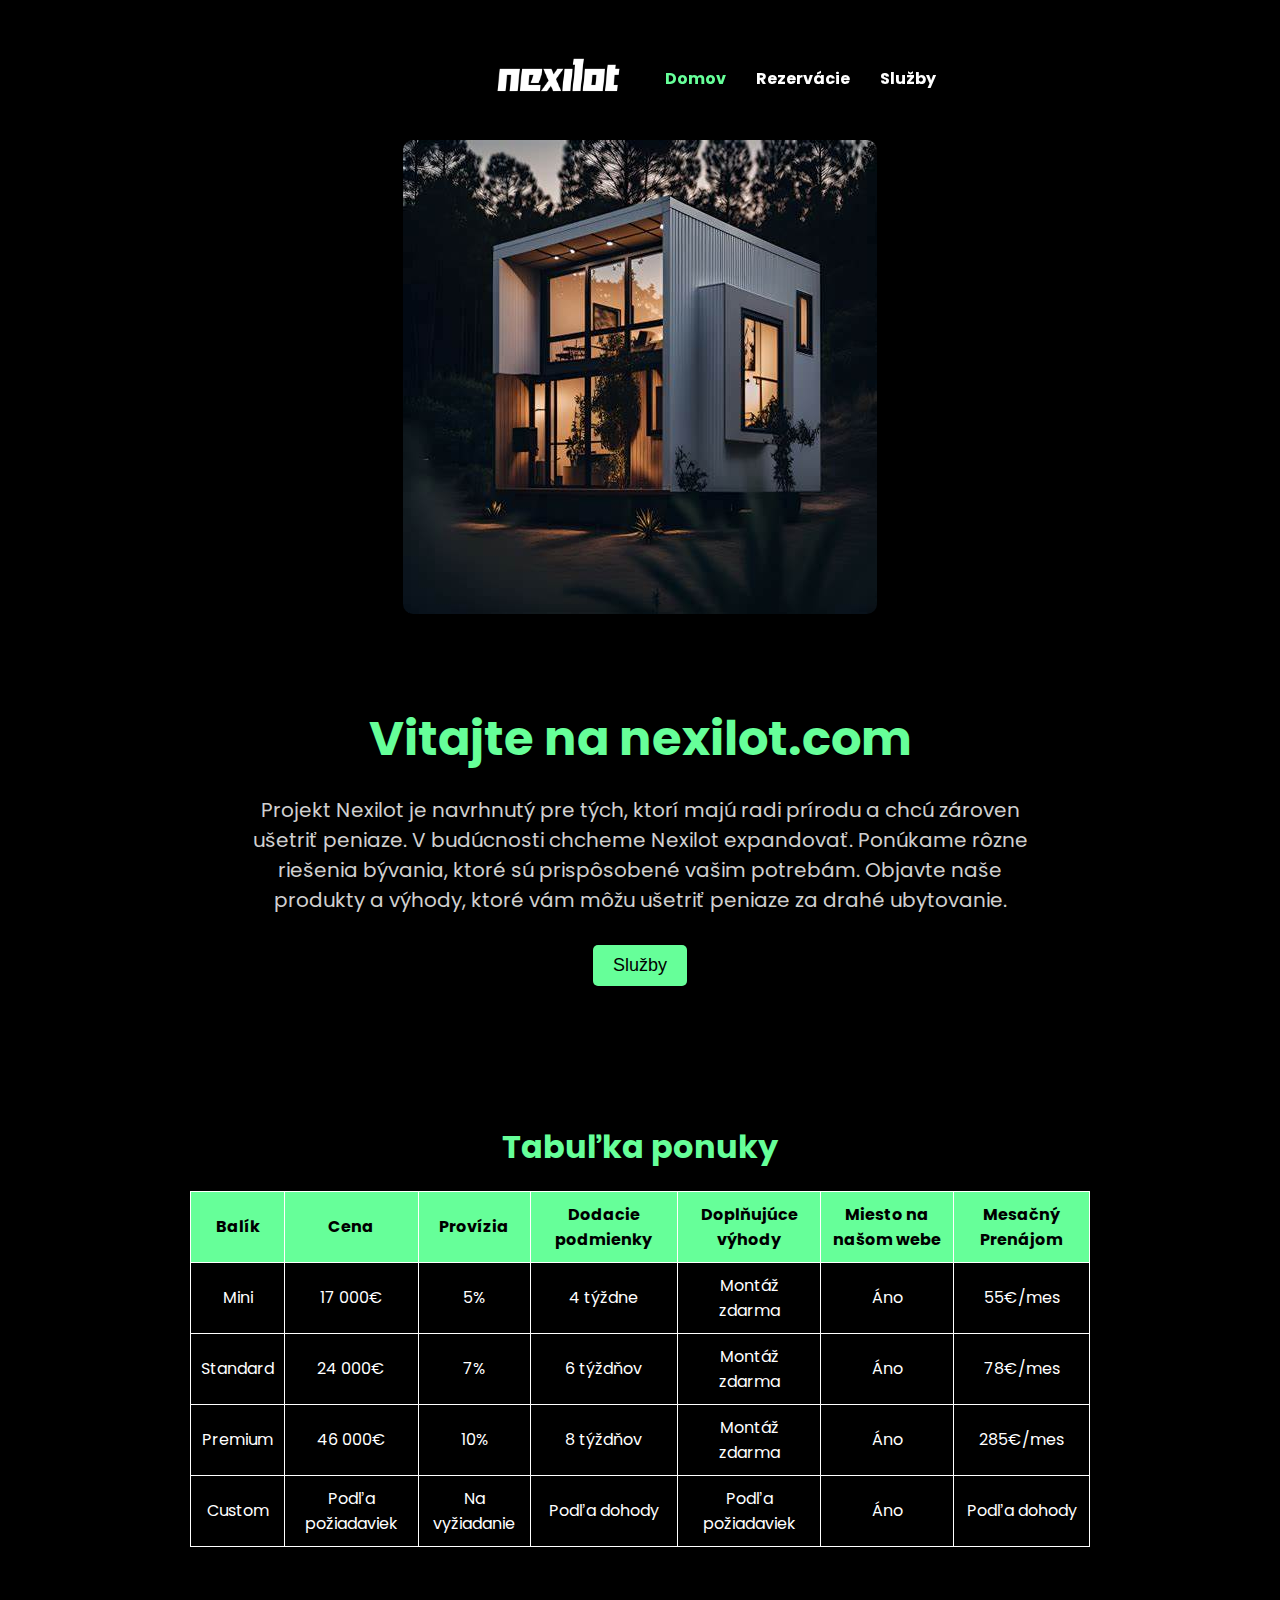
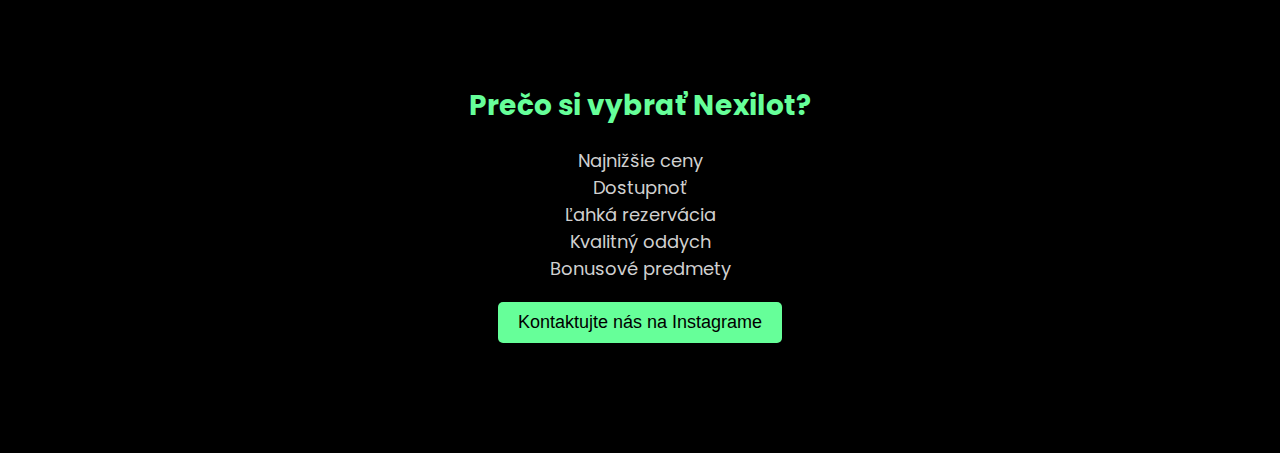
<file: index.html>
<!DOCTYPE html>
<html lang="sk">

<head>
    <meta charset="UTF-8">
    <meta name="viewport" content="width=device-width, initial-scale=1.0">
    <title>Nexilot</title>
    <link rel="icon" type="image/x-icon" href="/images/profilovka.png">
    <style>
        @import url('https://fonts.googleapis.com/css2?family=Poppins:wght@400;500;600;700&display=swap');

        /* Všeobecné štýly */
        body {
            font-family: 'Poppins', sans-serif;
            margin: 0;
            padding: 0;
            background: linear-gradient(180deg, #000000, #000000);
            color: #fff;
            scroll-behavior: smooth;
        }

/* Navigačný panel */
header {
    background-color: rgba(0, 0, 0, 0);
    padding: 15px 20px;
    position: fixed;
    width: 80%;
    top: 0;
    left: 0;
    z-index: 1000;
    box-shadow: 0 2px 8px rgba(0, 0, 0, 0);
    box-sizing: border-box; /* Zabezpečuje, že padding a border sú zahrnuté v šírke */
}

.header-content {
    display: flex;
    align-items: center;
    justify-content: space-between;
    max-width: 120px; /* Nastaví maximálnu šírku hlavičky */
    margin: 0 auto; /* Umiestni hlavičku do stredu */
    width: 100%; /* Uistíme sa, že hlavička má 100% šírku */
    box-sizing: border-box; /* Zabezpečuje, že padding a border sú zahrnuté v šírke */
}

.nav-logo {
    margin-left: auto; /* Posúva logo k pravému okraju */
}

.nav-logo img {
    height: 120px;
}

.nav-menu {
    display: flex;
    gap: 30px;
    margin: 0;
}

.nav-menu a {
    color: #fff;
    text-decoration: none;
    font-weight: bold;
    font-size: 16px;
    transition: color 0.3s;
}

.nav-menu a:hover,
.nav-menu a.active {
    color: #66ff99;
}

.nav-button .btn {
    display: none;
    padding: 10px 20px;
    background-color: transparent;
    border: 2px solid #fff;
    color: #fff;
    border-radius: 5px;
    cursor: pointer;
    transition: background-color 0.3s, border-color 0.3s;
}

.nav-button .btn:hover {
    background-color: #66ff99;
    border-color: #66ff99;
}


        /* Hlavný obsah */
        main {
            padding: 140px 20px 20px; /* Zväčšené padding-top, aby sa zarátali hlavička a obrázok */
            max-width: 1200px;
            margin: 0 auto;
        }

        .hero-image {
            text-align: center;
            margin-bottom: 40px; /* Medzera pod obrázkom */
        }

        .hero-image img {
            max-width: 100%;
            height: auto;
            border-radius: 10px;
            box-shadow: 0 4px 8px rgba(0, 0, 0, 0.3);
        }

        .hero-section {
            text-align: center;
            padding: 50px 20px;
            background-color: rgba(0, 0, 0, 0);
            border-radius: 10px;
            margin-bottom: 40px;
            animation: fadeIn 1.5s ease-in-out;
        }

        .hero-section h1 {
            font-size: 48px;
            margin-bottom: 20px;
            color: #66ff99;
        }

        .hero-section p {
            font-size: 20px;
            max-width: 800px;
            margin: 0 auto;
            color: #d0d0d0;
        }

        .hero-section button {
            margin-top: 30px;
            background-color: #66ff99;
            color: #000;
            padding: 10px 20px;
            border: none;
            border-radius: 5px;
            font-size: 18px;
            cursor: pointer;
            transition: background-color 0.3s;
        }

        .hero-section button:hover {
            background-color: #55cc88;
        }

        .commissions-table-section {
            padding: 20px;
            margin-top: 20px;
            background-color: rgba(0, 0, 0, 0.6);
            border-radius: 10px;
            animation: fadeInUp 1.5s ease-in-out;
        }

        .commissions-table-section h2 {
            text-align: center;
            font-size: 32px;
            margin-bottom: 20px;
            color: #66ff99;
        }

        .commissions-table-section table {
            width: 100%;
            max-width: 900px;
            margin: 0 auto;
            border-collapse: collapse;
            font-family: 'Poppins', sans-serif;
        }

        .commissions-table-section th,
        .commissions-table-section td {
            padding: 10px;
            border: 1px solid #fff;
            text-align: center;
        }

        .commissions-table-section thead {
            background-color: #66ff99;
            color: #000;
        }

        .commissions-table-section tbody {
            background-color: rgba(255, 255, 255, 0);
        }

        /* Referencie a výzva na akciu */
        .call-to-action {
            text-align: center;
            padding: 50px 20px;
            margin-top: 40px;
            background-color: rgba(0, 0, 0, 0.8);
            border-radius: 10px;
            animation: fadeInUp 2s ease-in-out;
        }

        .call-to-action h3 {
            font-size: 28px;
            margin-bottom: 20px;
            color: #66ff99;
        }

        .call-to-action p {
            font-size: 18px;
            max-width: 800px;
            margin: 0 auto;
            color: #d0d0d0;
        }

        .call-to-action button {
            margin-top: 20px;
            background-color: #66ff99;
            color: #000;
            padding: 10px 20px;
            border: none;
            border-radius: 5px;
            font-size: 18px;
            cursor: pointer;
            transition: background-color 0.3s;
        }

        .call-to-action button:hover {
            background-color: #55cc88;
        }

        /* Animácie */
        @keyframes fadeIn {
            from {
                opacity: 0;
            }

            to {
                opacity: 1;
            }
        }

        @keyframes fadeInUp {
            from {
                opacity: 0;
                transform: translateY(20px);
            }

            to {
                opacity: 1;
                transform: translateY(0);
            }
        }

        /* Mobilné štýly */
        @media (max-width: 768px) {
            .nav-menu {
                display: none;
                flex-direction: column;
                position: fixed;
                top: 80px;
                right: 0;
                background: #00224400;
                width: 80%;
                height: calc(100% - 80px);
                padding: 20px;
                box-shadow: 0 2px 5px rgba(0, 0, 0, 0);
            }

            .nav-menu.active {
                display: flex;
            }

            .nav-menu a {
                margin: 10px 0;
                text-align: center;
            }

            .nav-button .btn {
                display: block;
            }

            .hero-section h1 {
                font-size: 32px;
            }

            .hero-section p {
                font-size: 16px;
            }

            .commissions-table-section h2 {
                font-size: 24px;
            }

            .commissions-table-section table {
                font-size: 14px;
            }

            .call-to-action h3 {
                font-size: 22px;
            }

            .call-to-action p {
                font-size: 16px;
            }
        }
    </style>
</head>

<body>
    <header>
        <div class="header-content">
            <div class="nav-logo">
                <img src="images/nexilotlogo.png" alt="Nexilot Logo">
            </div>
            <div class="nav-menu" id="navMenu">
                <a href="index.html" class="active">Domov</a>
                <a href="rezervacie.html">Rezervácie</a>
                <a href="sluzby.html">Služby</a>
            </div>
            <div class="nav-button">
                <button class="btn" onclick="toggleMenu()">Menu</button>
            </div>
        </div>
    </header>

    <main>
        <!-- Sekcia pre obrázok -->
        <section class="hero-image">
            <img src="images/domcek.jpg" alt="Popis obrázku">
    
        <section class="hero-section">
            <h1>Vitajte na nexilot.com</h1>
            <p>Projekt Nexilot je navrhnutý pre tých, ktorí majú radi prírodu a chcú zároven ušetriť peniaze. V budúcnosti chcheme Nexilot expandovať.  Ponúkame rôzne riešenia bývania, ktoré sú prispôsobené vašim potrebám. Objavte naše produkty a výhody, ktoré vám môžu ušetriť peniaze za drahé ubytovanie.</p>
            <a href="sluzby.html">
                <button>Služby</button>
              </a>
        </section>

        <!-- Sekcia pre tabuľku provízií -->
        <section class="commissions-table-section">
            <h2>Tabuľka ponuky</h2>
            <table>
                <thead>
                    <tr>
                        <th>Balík</th>
                        <th>Cena</th>
                        <th>Provízia</th>
                        <th>Dodacie podmienky</th>
                        <th>Doplňujúce výhody</th>
                        <th>Miesto na našom webe</th>
                        <th>Mesačný Prenájom</th>
                    </tr>
                </thead>
                <tbody>
                    <tr>
                        <td>Mini</td>
                        <td>17 000€</td>
                        <td>5%</td>
                        <td>4 týždne</td>
                        <td>Montáž zdarma</td>
                        <td>Áno</td>
                        <td>55€/mes</td>
                    </tr>
                    <tr>
                        <td>Standard</td>
                        <td>24 000€</td>
                        <td>7%</td>
                        <td>6 týždňov</td>
                        <td>Montáž zdarma</td>
                        <td>Áno</td>
                        <td>78€/mes</td>
                    </tr>
                    <tr>
                        <td>Premium</td>
                        <td>46 000€</td>
                        <td>10%</td>
                        <td>8 týždňov</td>
                        <td>Montáž zdarma</td>
                        <td>Áno</td>
                        <td>285€/mes</td>
                    </tr>
                    <tr>
                        <td>Custom</td>
                        <td>Podľa požiadaviek</td>
                        <td>Na vyžiadanie</td>
                        <td>Podľa dohody</td>
                        <td>Podľa požiadaviek</td>
                        <td>Áno</td>
                        <td>Podľa dohody</td>
                    </tr>
                </tbody>
            </table>
        </section>

        <!-- Sekcia pre výzvu na akciu alebo referencie -->
        <section class="call-to-action">
            <h3>Prečo si vybrať Nexilot?</h3>
            <p>Najnižšie ceny</p>
            <p>Dostupnoť</p>
            <p>Ľahká rezervácia</p>
            <p>Kvalitný oddych</p>
            <p>Bonusové predmety</p>
            <a href="https://www.instagram.com/nexilot/">
                <button>Kontaktujte nás na Instagrame</button>
              </a>
        </section>
    </main>

    <script>
        function toggleMenu() {
            document.getElementById('navMenu').classList.toggle('active');
        }
    </script>
</body>

</html>
</file>
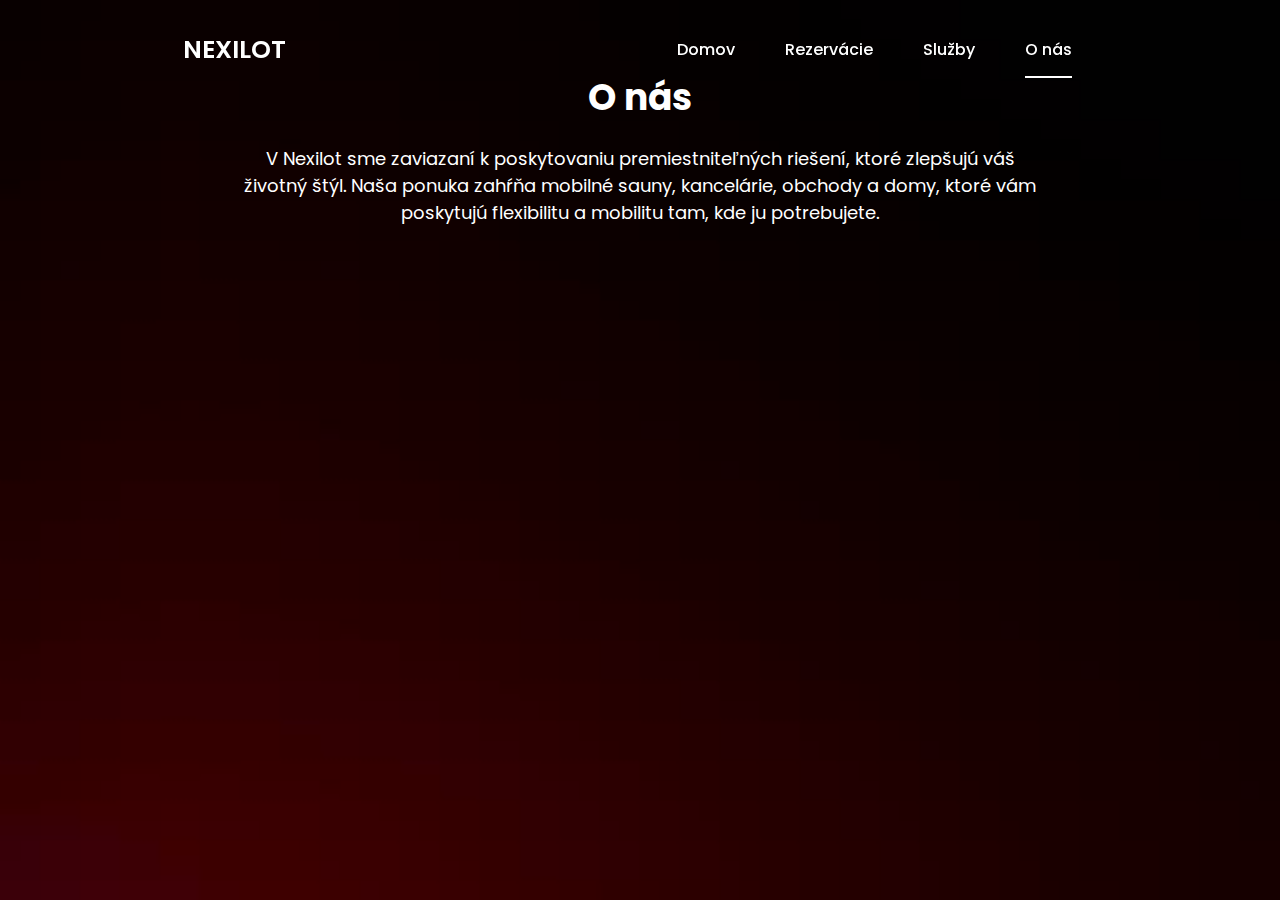
<file: onas.html>
<!DOCTYPE html>
<html lang="en">
<head>
    <meta charset="UTF-8">
    <meta name="viewport" content="width=device-width, initial-scale=1.0">
    <link href='https://unpkg.com/boxicons@2.1.4/css/boxicons.min.css' rel='stylesheet'>
    <title>Nexilot</title>
    <link rel="icon" type="image/x-icon" href="/images/profilovka.png">
    <style>
        @import url('https://fonts.googleapis.com/css2?family=Poppins:wght@400;500;600;700&display=swap');
        *{  
            margin: 0;
            padding: 0;
            box-sizing: border-box;
            font-family: 'Poppins', sans-serif;
        }
        body{
            background: url("images/8.jpg");
            color: #fff;
            background-size: cover;
            background-repeat: no-repeat;
            background-attachment: fixed;
            margin: 0;
            padding: 0;
        }
        .wrapper{
            display: flex;
            flex-direction: column;
            align-items: center;
            background: rgba(39, 39, 39, 0);
            padding: 20px;
        }
        .nav{
            position: fixed;
            top: 0;
            display: flex;
            justify-content: space-around;
            width: 100%;
            height: 100px;
            line-height: 100px;
            background: linear-gradient(rgba(39, 39, 39, 0), transparent);
            z-index: 100;
        }
        .nav-logo p{
            color: white;
            font-size: 25px;
            font-weight: 600;
        }
        .nav-menu ul{
            display: flex;
        }
        .nav-menu ul li{
            list-style-type: none;
        }
        .nav-menu ul li .link{
            text-decoration: none;
            font-weight: 500;
            color: #fff;
            padding-bottom: 15px;
            margin: 0 25px;
        }
        .link:hover, .active{
            border-bottom: 2px solid #fff;
        }
        .nav-button .btn{
            width: 130px;
            height: 40px;
            font-weight: 500;
            background: rgba(255, 255, 255, 0);
            border: none;
            border-radius: 30px;
            cursor: pointer;
            transition: .3s ease;
        }
        .btn:hover{
            background: rgba(255, 255, 255, 0);
        }
        #registerBtn{
            margin-left: 15px;
        }
        .btn.white-btn{
            background: rgba(255, 255, 255, 0);
        }
        .btn.btn.white-btn:hover{
            background: rgba(255, 255, 255, 0);
        }
        .nav-menu-btn{
            display: none;
        }

        /* Hero Section */
        .hero-section {
            display: flex;
            flex-direction: column;
            align-items: center;
            width: 100%;
            padding: 150px 0 50px 0; /* Padding top adjusted to 150px to avoid overlap with header */
        }
        .hero-images {
            display: flex;
            justify-content: center;
            gap: 20px;
            margin-bottom: 20px;
        }
        .hero-image {
            width: 45%;
            border-radius: 15px;
            overflow: hidden;
        }
        .hero-image img {
            width: 100%;
            height: auto;
            border-radius: 15px;
        }
        .hero-section h1 {
            font-size: 36px;
            color: #fff;
            margin-bottom: 20px;
        }
        .hero-section p {
            font-size: 18px;
            color: #fff;
            text-align: center;
            max-width: 800px;
        }

        /* About Us Section */
        .about-section {
            padding: 50px 0;
            text-align: center;
            color: #fff;
            width: 100%;
        }
        .about-section h2 {
            font-size: 36px;
            margin-bottom: 20px;
        }
        .about-section p {
            font-size: 18px;
            margin-bottom: 20px;
            max-width: 800px;
            margin: 0 auto 20px;
        }
    </style>
</head>
<body>
    <div class="wrapper">
        <nav class="nav">
            <div class="nav-logo">
                <p>NEXILOT</p>
            </div>
            <div class="nav-menu" id="navMenu">
                <ul>
                    <li><a href="index.html" class="link">Domov</a></li>
                    <li><a href="rezervacie.html" class="link">Rezervácie</a></li>
                    <li><a href="sluzby.html" class="link">Služby</a></li>
                    <li><a href="onas.html" class="link active">O nás</a></li>
                </ul>
            </div>
        </nav>

        <div class="about-section">
            <h2>O nás</h2>
            <p>
                V Nexilot sme zaviazaní k poskytovaniu premiestniteľných riešení, ktoré zlepšujú váš životný štýl. 
                Naša ponuka zahŕňa mobilné sauny, kancelárie, obchody a domy, ktoré vám poskytujú flexibilitu a mobilitu tam, kde ju potrebujete.
            </p>
        </div>

    </div>
</body>
</html>
</file>
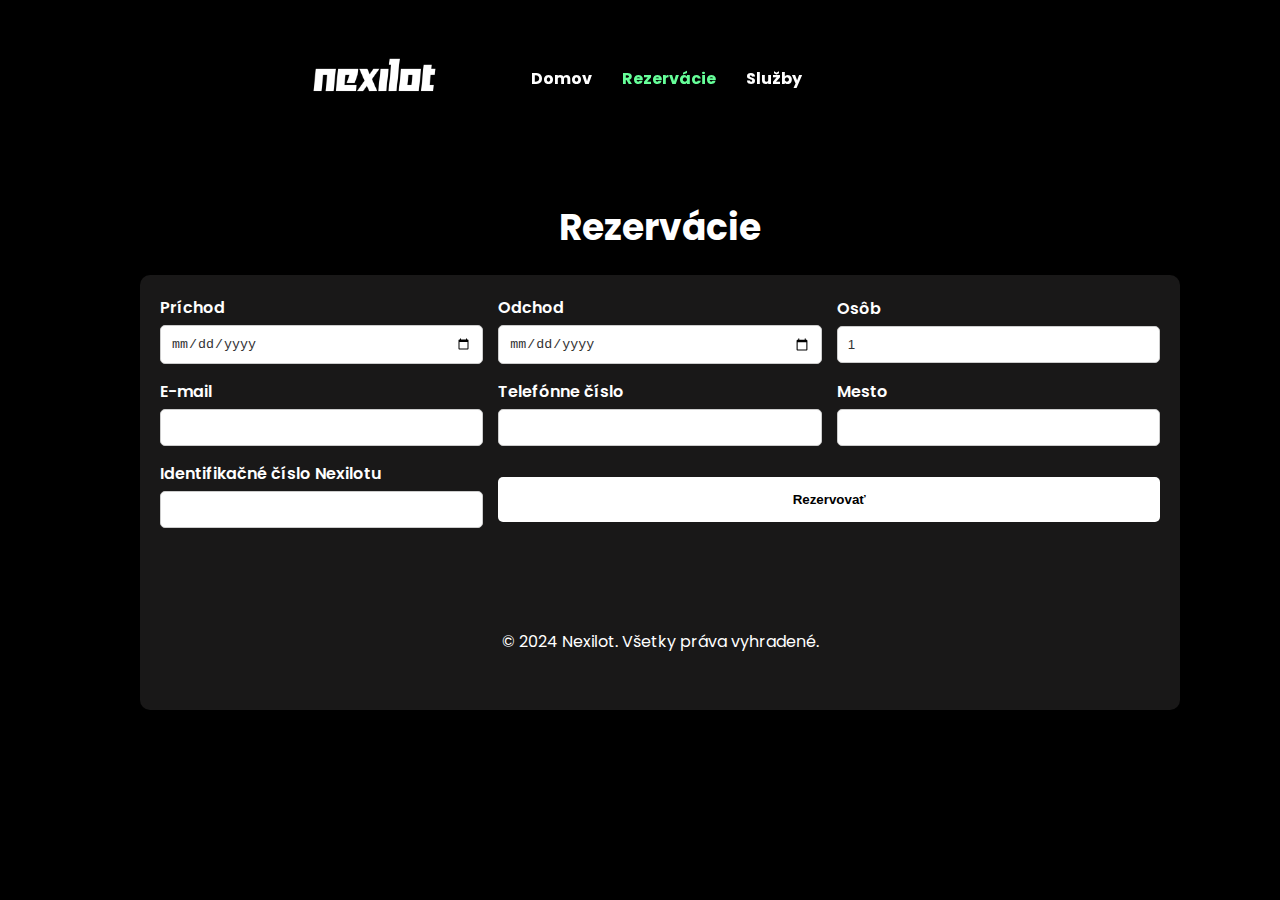
<file: rezervacie.html>
<!DOCTYPE html>
<html lang="sk">
<head>
    <meta charset="UTF-8">
    <meta name="viewport" content="width=device-width, initial-scale=1.0">
    <title>Nexilot</title>
    <style>
        @import url('https://fonts.googleapis.com/css2?family=Poppins:wght@400;500;600;700&display=swap');

        /* Všeobecné štýly */
        body {
            font-family: 'Poppins', sans-serif;
            margin: 0;
            padding: 0;
            background: linear-gradient(180deg, #000000, #000000);
            color: #fff;
            scroll-behavior: smooth;
        }

        /* Navigačný panel */
header {
    background-color: #00000000;
    padding: 15px 20px;
    position: fixed;
    width: 65%;
    top: 0;
    left: 0;
    z-index: 1000;
    box-shadow: 0 2px 8px rgba(0, 0, 0, 0);
}

.header-content {
    display: flex;
    align-items: center;
    justify-content: center; /* Zabezpečí centrovanie obsahu */
    gap: 50px; /* Medzera medzi logom a navigačným menu */
}

.nav-logo img {
    height: 120px;
}

.nav-menu {
    display: flex;
    gap: 30px;
    margin: 0;
}

.nav-menu a {
    color: #fff;
    text-decoration: none;
    font-weight: bold;
    font-size: 16px;
    transition: color 0.3s;
}
.nav-menu a:hover,
.nav-menu a.active {
    color: #66ff99;
}

        .nav-button .btn {
            display: none;
            padding: 10px 20px;
            background-color: transparent;
            border: 2px solid #fff;
            color: #fff;
            border-radius: 5px;
            cursor: pointer;
            transition: background-color 0.3s, border-color 0.3s;
        }

        .nav-button .btn:hover {
            background-color: #005580;
            border-color: #66ff99;
        }

        /* Hlavný obsah */
        main {
            padding: 100px 20px 20px;
        }

        .container {
            display: flex;
            flex-wrap: wrap;
            justify-content: center;
            align-items: center;
            min-height: 80vh;
            padding: 20px;
        }

        .product {
            display: flex;
            flex-wrap: wrap;
            gap: 20px;
            align-items: flex-start;
            background-color: rgba(255, 255, 255, 0.1);
            padding: 20px;
            border-radius: 10px;
            max-width: 1200px;
            width: 100%;
        }

        .product img {
            width: 100%;
            max-width: 400px;
            border-radius: 10px;
            box-shadow: 0 4px 8px rgba(0, 0, 0, 0.2);
        }

        .product-details {
            flex: 1;
            max-width: 500px;
        }

        .product h1 {
            margin-top: 0;
            font-size: 28px;
        }

        .product-price {
            font-size: 22px;
            color: #66ff99;
            margin-bottom: 20px;
        }

        .variant-selection {
            display: flex;
            gap: 10px;
            margin: 20px 0;
            flex-wrap: wrap;
        }

        .variant-selection img {
            width: 70px;
            cursor: pointer;
            border: 2px solid transparent;
            border-radius: 5px;
            transition: border-color 0.3s;
        }

        .variant-selection img.selected {
            border-color: #66ff99;
        }

        .specifications {
            margin: 20px 0;
        }

        .spec-row {
            display: flex;
            justify-content: space-between;
            padding: 5px 0;
        }

        .button {
            background-color: #009933;
            color: #fff;
            padding: 10px 20px;
            border: none;
            border-radius: 5px;
            cursor: pointer;
            font-size: 16px;
            transition: background-color 0.3s;
        }

        .button:hover {
            background-color: #66cc33;
        }

        /* Sekcia pre tabuľku */
        .commissions-table-section {
            padding: 20px;
            margin-top: 40px;
        }

        .commissions-table-section h2 {
            text-align: center;
            font-size: 24px;
            margin-bottom: 20px;
        }

        .commissions-table-section table {
            width: 100%;
            max-width: 800px;
            margin: 0 auto;
            border-collapse: collapse;
            font-family: 'Poppins', sans-serif;
        }

        .commissions-table-section th,
        .commissions-table-section td {
            padding: 10px;
            border: 1px solid #fff;
            text-align: center;
        }

        .commissions-table-section thead {
            background-color: #66ff99;
            color: #000;
        }

        .commissions-table-section tbody {
            background-color: rgba(255, 255, 255, 0.1);
        }

        /* Mobilné štýly */
        @media (max-width: 768px) {
            .nav-menu {
                display: none;
                flex-direction: column;
                position: fixed;
                top: 80px;
                right: 0;
                background: #002244;
                width: 80%;
                height: calc(100% - 80px);
                padding: 20px;
                box-shadow: 0 2px 5px rgba(0, 0, 0, 0.2);
            }

            .nav-menu.active {
                display: flex;
            }

            .nav-menu a {
                margin: 10px 0;
                text-align: center;
            }

            .nav-button .btn {
                display: block;
            }

            .container {
                padding: 10px;
            }

            .product img {
                max-width: 100%;
                margin-bottom: 20px;
            }

            .product h1 {
                font-size: 24px;
            }

            .product-price {
                font-size: 20px;
            }
        }
        @media (max-width: 768px) {
            .nav-menu {
                display: none;
                flex-direction: column;
                position: fixed;
                top: 80px;
                right: 0;
                background: #272727;
                width: 100%;
                height: calc(100% - 80px); /* Adjusted for new nav height */
                left: 0;
                z-index: 100;
            }
            .nav-menu.active {
                display: flex;
            }
            .nav-menu ul {
                flex-direction: column;
                width: 100%;
            }
            .nav-menu ul li {
                margin: 10px 0;
                text-align: center;
            }
            .nav-button .btn {
                display: block; /* Display menu button on mobile */
            }
            .hero-image {
                width: 100%;
            }
            .offers-section .offer-card {
                width: 100%;
            }
        }

        /* Tablet Styles */
        @media (max-width: 992px) {
            .hero-image {
                width: 45%; /* Adjusted size for tablets */
            }
            .offers-section .offer-card {
                width: 45%; /* Adjusted size for tablets */
            }
        }
        .form-group {
            display: flex;
            flex-direction: column;
            flex: 1 1 calc(33.333% - 15px);
        }
        .form-group.label-small {
            flex: 1 1 calc(16.666% - 15px); /* Smaller width for ID field */
        }
        .form-group.input-large {
            flex: 2 1 calc(33.333% - 15px); /* Larger width for the submit button */
        }
        .form-group label {
            font-weight: 600;
            margin-bottom: 5px;
        }
        .form-group input {
            padding: 10px;
            border-radius: 5px;
            border: 1px solid #ccc;
            outline: none;
            color: #333;
        }
        .form-group button {
            flex: 1 1 100%;
            padding: 15px; /* Larger button */
            border-radius: 5px;
            border: none;
            background-color: #fff;
            color: #000;
            font-weight: 600;
            cursor: pointer;
            margin-top: 10px;
            transition: background-color 0.3s;
        }
        .form-group button:hover {
            background-color: #ddd;
        }
        /* Footer Section */
        .footer {
            width: 100%;
            background: rgba(39, 39, 39, 0);
            color: #fff;
            text-align: center;
            padding: 20px 0;
            margin-top: 50px;
        }
        .footer p {
            font-size: 16px;
        }
        .footer a {
            color: #fff;
            text-decoration: none;
            margin: 0 10px;
        }
        .footer a:hover {
            text-decoration: underline;
        }
        .reservation-section {
            display: flex;
            flex-direction: column;
            align-items: center;
            width: 100%;
            padding: 50px 20px;
            background: rgba(39, 39, 39, 0); /* Slightly opaque background */
            color: #fff;
            text-align: center;
            margin-top: 120px; /* Adjusted margin-top to match new nav height */
        }
        .reservation-section h2 {
            font-size: 36px;
            margin-bottom: 20px;
        }
        .reservation-form {
            display: flex;
            flex-wrap: wrap;
            gap: 15px;
            align-items: center;
            justify-content: center;
            background: rgba(31, 30, 30, 0.8);
            padding: 20px;
            border-radius: 10px;
            width: 100%;
            max-width: 1000px;
            text-align: left;
        }
    </style>
</head>

<body>

    <header>
        <div class="header-content">
            <div class="nav-logo" style="margin-left: auto;"> <!-- Pridané inline style -->
                <img src="images/nexilotlogo.png" alt="Nexilot Logo">
            </div>
            <div class="nav-menu" id="navMenu">
                <a href="index.html">Domov</a>
                <a href="rezervacie.html" class="active">Rezervácie</a>
                <a href="sluzby.html">Služby</a>
            </div>
            <div class="nav-button">
                <button class="btn" onclick="toggleMenu()">Menu</button>
            </div>
        </div>
    </header>
    <div class="reservation-section">
        <h2>Rezervácie</h2>
        <form class="reservation-form" action="https://api.web3forms.com/submit" method="POST">
            <div class="form-group">
                <label for="checkin">Príchod</label>
                <input type="date" id="checkin" name="checkin" required>
                <input type="hidden" name="access_key" value="74b1dbe0-0ec1-4b99-bad8-66a0133048f8">
            </div>
            <div class="form-group">
                <label for="checkout">Odchod</label>
                <input type="date" id="checkout" name="checkout" required>
            </div>
            <div class="form-group">
                <label for="guests">Osôb</label>
                <input type="number" id="guests" name="guests" min="1" value="1" required>
            </div>
            <div class="form-group">
                <label for="email">E-mail</label>
                <input type="email" id="email" name="email" required>
            </div>
            <div class="form-group">
                <label for="phone">Telefónne číslo</label>
                <input type="tel" id="phone" name="phone" required>
            </div>
            <div class="form-group">
                <label for="city">Mesto</label>
                <input type="text" id="city" name="city" required>
            </div>
            <div class="form-group label-small">
                <label for="nexilot_id">Identifikačné číslo Nexilotu</label>
                <input type="text" id="nexilot_id" name="nexilot_id" required>
            </div>
            <div class="form-group input-large">
                <button type="submit">Rezervovať</button>
            </div>

    <footer class="footer">
        <p>&copy; 2024 Nexilot. Všetky práva vyhradené.</p>
    </footer>
</div>
<script>
    function toggleMenu() {
        const menu = document.getElementById('navMenu');
        menu.classList.toggle('active');
    }
</script>
</body>
</html>
</file>
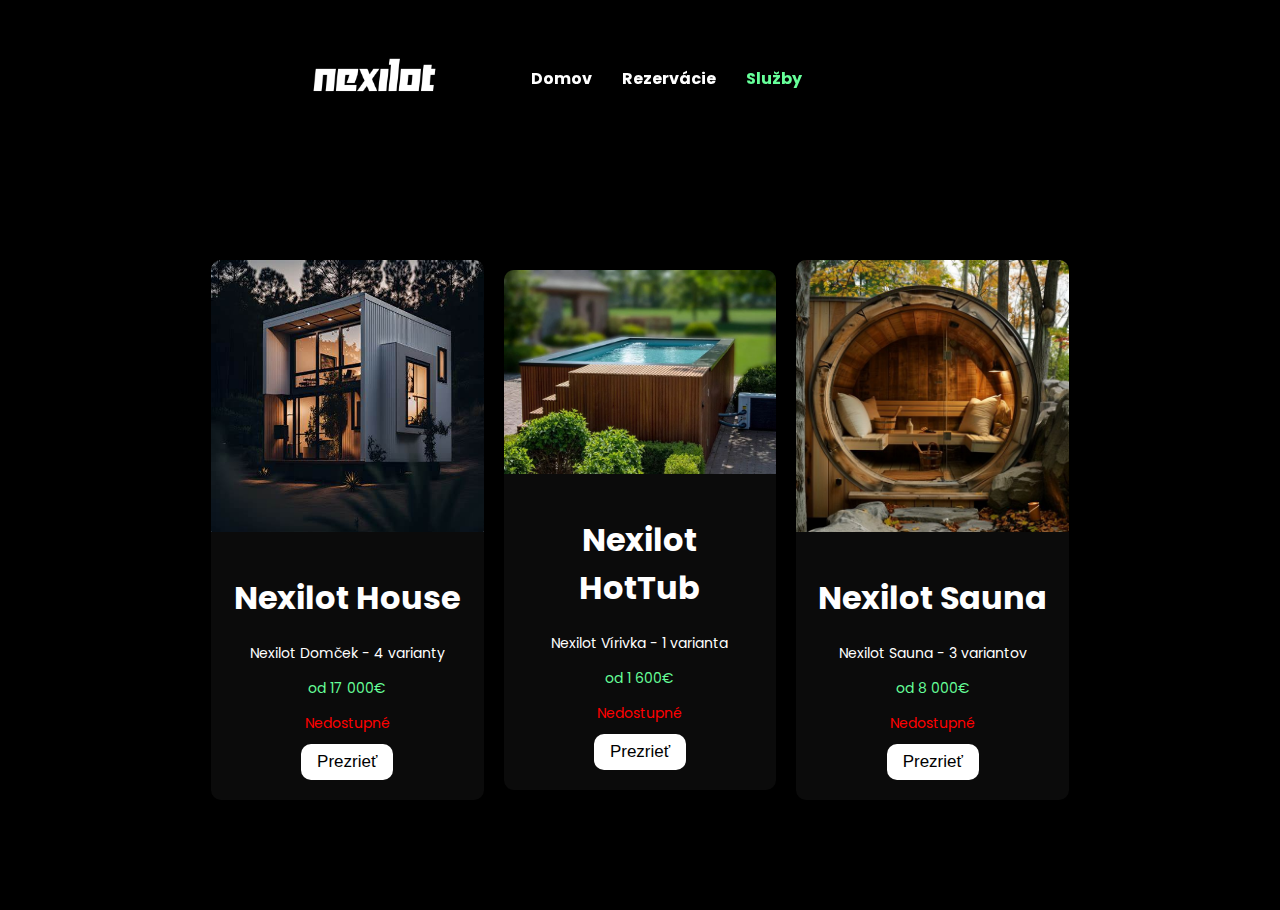
<file: sluzby.html>
<!DOCTYPE html>
<html lang="sk">
<head>
    <meta charset="UTF-8">
    <meta name="viewport" content="width=device-width, initial-scale=1.0">
    <title>Nexilot</title>
    <link rel="icon" type="image/x-icon" href="/images/profilovka.png">
    <style>
        @import url('https://fonts.googleapis.com/css2?family=Poppins:wght@400;500;600;700&display=swap');

        /* Všeobecné štýly */
        body {
            font-family: 'Poppins', sans-serif;
            margin: 0;
            padding: 0;
            background: linear-gradient(180deg, #000000, #000000);
            color: #fff;
            scroll-behavior: smooth;
        }

        /* Navigačný panel */
        header {
            background-color: #00000000;
            padding: 15px 20px;
            position: fixed;
            width: 65%;
            top: 0;
            left: 0;
            z-index: 1000;
            box-shadow: 0 2px 8px rgba(0, 0, 0, 0);
        }

        .header-content {
            display: flex;
            align-items: center;
            justify-content: center;
            gap: 50px;
        }

        .nav-logo img {
            height: 120px;
        }

        .nav-menu {
            display: flex;
            gap: 30px;
            margin: 0;
        }

        .nav-menu a {
            color: #fff;
            text-decoration: none;
            font-weight: bold;
            font-size: 16px;
            transition: color 0.3s;
        }

        .nav-menu a:hover,
        .nav-menu a.active {
            color: #66ff99;
        }

        .nav-button .btn {
            display: none;
            padding: 10px 20px;
            background-color: transparent;
            border: 2px solid #fff;
            color: #fff;
            border-radius: 5px;
            cursor: pointer;
            transition: background-color 0.3s, border-color 0.3s;
        }

        .nav-button .btn:hover {
            background-color: #005580;
            border-color: #66ff99;
        }

        /* Hlavný obsah */
        main {
            padding: 100px 20px 20px;
        }

        .container {
            display: flex;
            flex-wrap: wrap;
            justify-content: center;
            align-items: center;
            min-height: 80vh;
            padding: 20px;
        }

        .product {
            display: flex;
            flex-wrap: wrap;
            gap: 20px;
            align-items: flex-start;
            background-color: rgba(255, 255, 255, 0.1);
            padding: 20px;
            border-radius: 10px;
            max-width: 1200px;
            width: 100%;
        }

        .product img {
            width: 100%;
            max-width: 400px;
            border-radius: 10px;
            box-shadow: 0 4px 8px rgba(0, 0, 0, 0.2);
        }

        .product-details {
            flex: 1;
            max-width: 500px;
        }
        .variant-selection {
            display: flex;
            gap: 10px;
            margin: 20px 0;
            flex-wrap: wrap;
        }

        .variant-selection img {
            width: 70px;
            cursor: pointer;
            border: 2px solid transparent;
            border-radius: 5px;
            transition: border-color 0.3s;
        }

        .variant-selection img.selected {
            border-color: #66ff99;
        }

        .specifications {
            margin: 20px 0;
        }

        .spec-row {
            display: flex;
            justify-content: space-between;
            padding: 5px 0;
        }

        .button {
            background-color: #009933;
            color: #fff;
            padding: 10px 20px;
            border: none;
            border-radius: 5px;
            cursor: pointer;
            font-size: 16px;
            transition: background-color 0.3s;
        }

        .button:hover {
            background-color: #66cc33;
        }

        /* Sekcia pre tabuľku */
        .commissions-table-section {
            padding: 20px;
            margin-top: 40px;
        }

        .commissions-table-section h2 {
            text-align: center;
            font-size: 24px;
            margin-bottom: 20px;
        }

        .commissions-table-section table {
            width: 100%;
            max-width: 800px;
            margin: 0 auto;
            border-collapse: collapse;
            font-family: 'Poppins', sans-serif;
        }

        .commissions-table-section th,
        .commissions-table-section td {
            padding: 10px;
            border: 1px solid #fff;
            text-align: center;
        }

        .commissions-table-section thead {
            background-color: #66ff99;
            color: #000;
        }

        .commissions-table-section tbody {
            background-color: rgba(255, 255, 255, 0.1);
        }

        /* Mobilné štýly */
        @media (max-width: 768px) {
            .nav-menu {
                display: none;
                flex-direction: column;
                position: fixed;
                top: 80px;
                right: 0;
                background: #002244;
                width: 80%;
                height: calc(100% - 80px);
                padding: 20px;
                box-shadow: 0 2px 5px rgba(0, 0, 0, 0.2);
            }

            .nav-menu.active {
                display: flex;
            }

            .nav-menu a {
                margin: 10px 0;
                text-align: center;
            }

            .nav-button .btn {
                display: block;
            }

            .container {
                padding: 10px;
            }

            .product img {
                max-width: 100%;
                margin-bottom: 20px;
            }
        }

        .btn:hover {
            background: rgba(255, 255, 255, 0.1);
        }

        .offers-section {
            margin-top: 150px; /* Added margin to create a gap */
        }

        .offers-section .container {
            display: flex;
            justify-content: center;
            flex-wrap: wrap;
            gap: 20px;
        }

        .offers-section .offer-card {
            background: rgba(39, 37, 37, 0.288);
            border-radius: 10px;
            overflow: hidden;
            width: 22%; /* Zmenšená šírka */
            min-width: 220px; /* Zmenšená minimálna šírka */
            transition: transform 0.3s;
            display: flex;
            flex-direction: column;
            align-items: center;
            text-align: center;
        }

        .offers-section .offer-card:hover {
            transform: translateY(-10px);
        }

        .offers-section .offer-card img {
            width: 100%;
            height: auto;
        }

        .offers-section .offer-content {
            padding: 20px;
        }

        .offers-section .offer-content h3 {
            margin-bottom: 10px;
            font-size: 20px; /* Zmenšená veľkosť písma */
        }

        .offers-section .offer-content p {
            margin-bottom: 10px; /* Zmenšená medzera pred cenou */
            font-size: 14px; /* Zmenšená veľkosť písma */
        }

        .offers-section .offer-price {
            font-size: 16px;
            color: #66ff99;
            margin-bottom: 5px;
        }

        .offers-section .availability {
            font-size: 14px;
            color: red;
            margin-bottom: 20px;
        }

        .offers-section .offer-btn {
            padding: 8px 16px; /* Zmenšené padding */
            font-size: 17px; /* Zmenšená veľkosť písma */
            font-weight: 500;
            color: #000;
            background-color: #fff;
            border: none;
            border-radius: 10px; /* Zachované zaoblenie */
            cursor: pointer;
            transition: background-color 0.3s;
        }

        .offers-section .offer-btn:hover {
            background-color: #71756b00;
        }

    </style>
</head>

<body>

    <header>
        <div class="header-content">
            <div class="nav-logo" style="margin-left: auto;">
                <img src="images/nexilotlogo.png" alt="Nexilot Logo">
            </div>
            <div class="nav-menu" id="navMenu">
                <a href="index.html">Domov</a>
                <a href="rezervacie.html">Rezervácie</a>
                <a href="sluzby.html" class="active">Služby</a>
            </div>
            <div class="nav-button">
                <button class="btn" onclick="toggleMenu()">Menu</button>
            </div>
        </div>
    </header>

    <!-- Offers Section -->
    <section class="offers-section">
        <div class="container">
            <div class="offer-card">
                <img src="images/domcek.jpg" alt="Offer 1">
                <div class="offer-content">
                    <h1>Nexilot House</h1>
                    <p>Nexilot Domček - 4 varianty</p>
                    <p class="offer-price">od 17 000€</p>
                    <p class="availability">Nedostupné</p>
                    <button class="offer-btn" onclick="window.location.href='nexilot-house.html'">Prezrieť</button>
                </div>
            </div>
            <div class="offer-card">
                <img src="images/hottub.jpg" alt="Offer 2">
                <div class="offer-content">
                    <h1>Nexilot HotTub</h1>
                    <p>Nexilot Vírivka - 1 varianta</p>
                    <p class="offer-price">od 1 600€</p>
                    <p class="availability">Nedostupné</p>
                    <button class="offer-btn" onclick="window.location.href='hottub.html'">Prezrieť</button>
                </div>
            </div>
            <div class="offer-card">
                <img src="images/sauna.jpg" alt="Offer 3">
                <div class="offer-content">
                    <h1>Nexilot Sauna</h1>
                    <p>Nexilot Sauna - 3 variantov</p>
                    <p class="offer-price">od 8 000€</p>
                    <p class="availability">Nedostupné</p>
                    <button class="offer-btn" onclick="window.location.href='nexilot-sauna.html'">Prezrieť</button>
                </div>
            </div>
        </div>
    </section>

    <script>
        function toggleMenu() {
            const menu = document.getElementById('navMenu');
            menu.classList.toggle('active');
        }
    </script>
</body>
</html>
</file>
